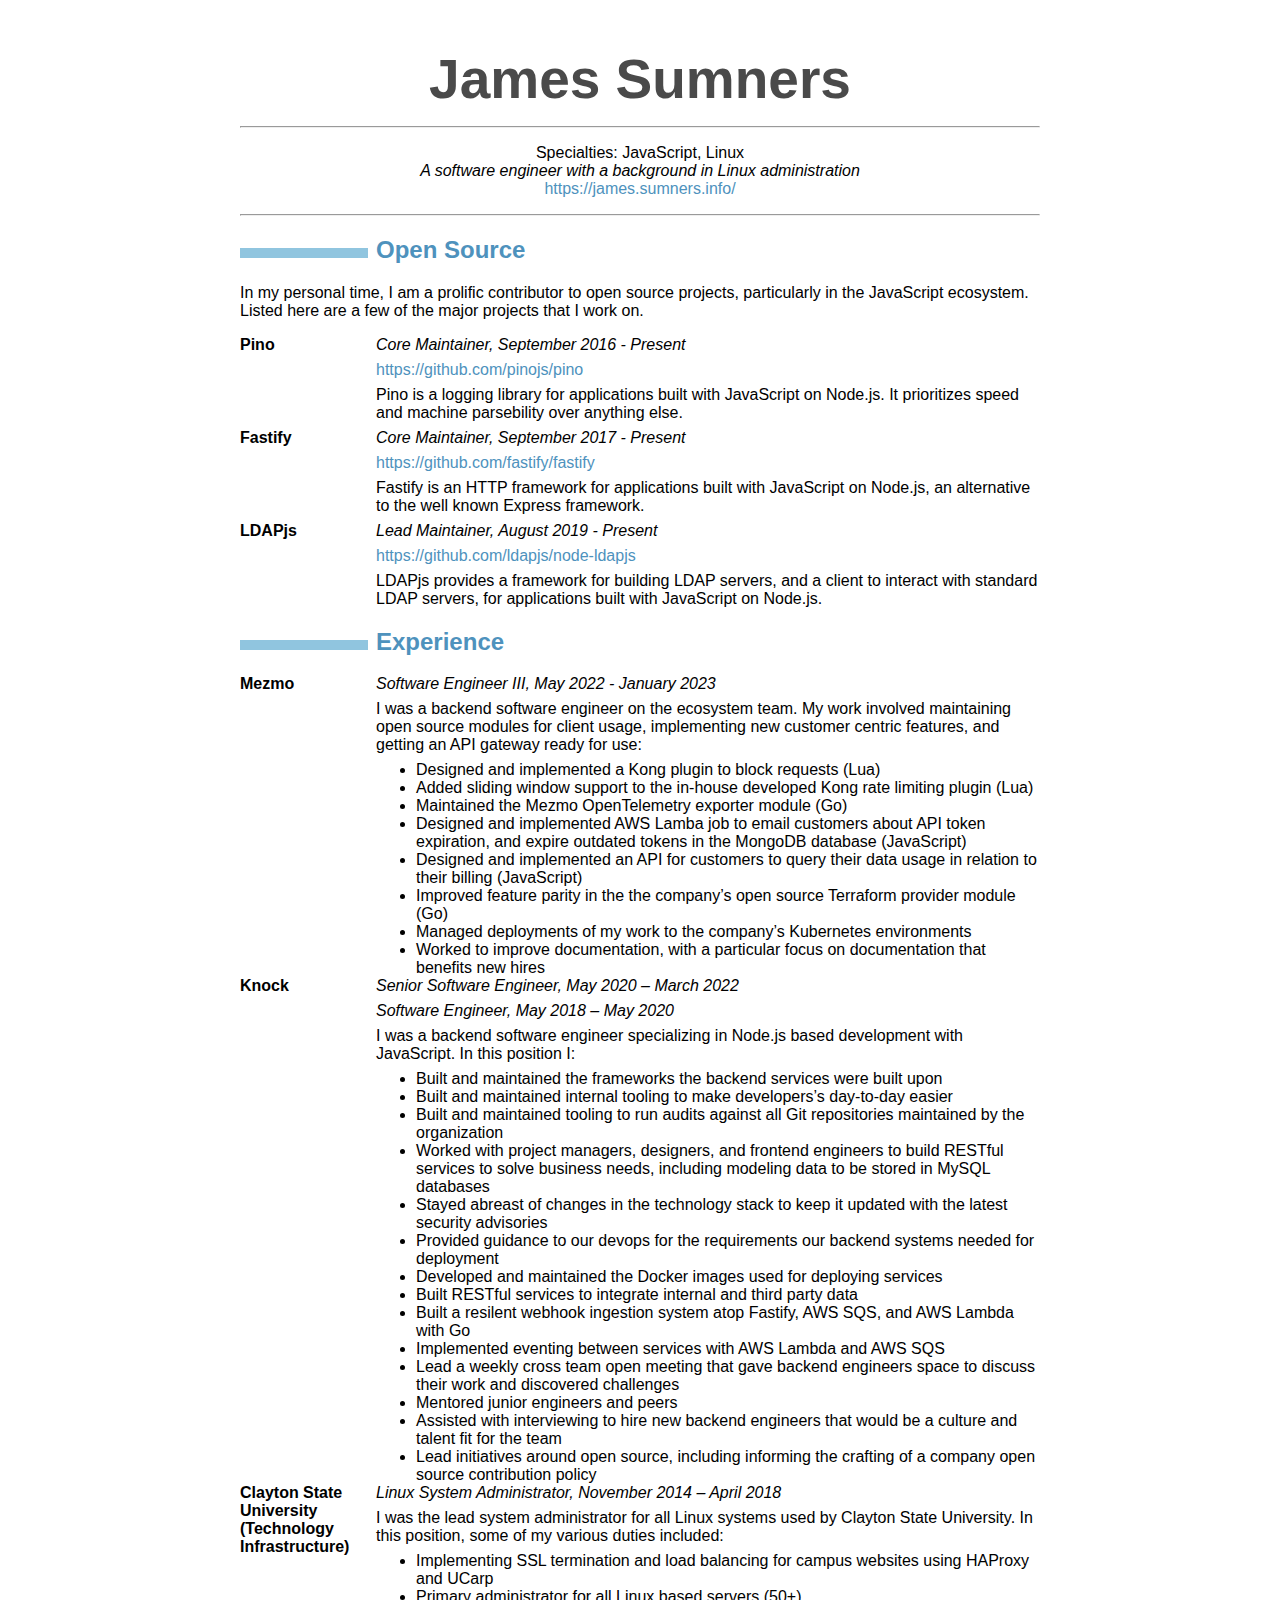
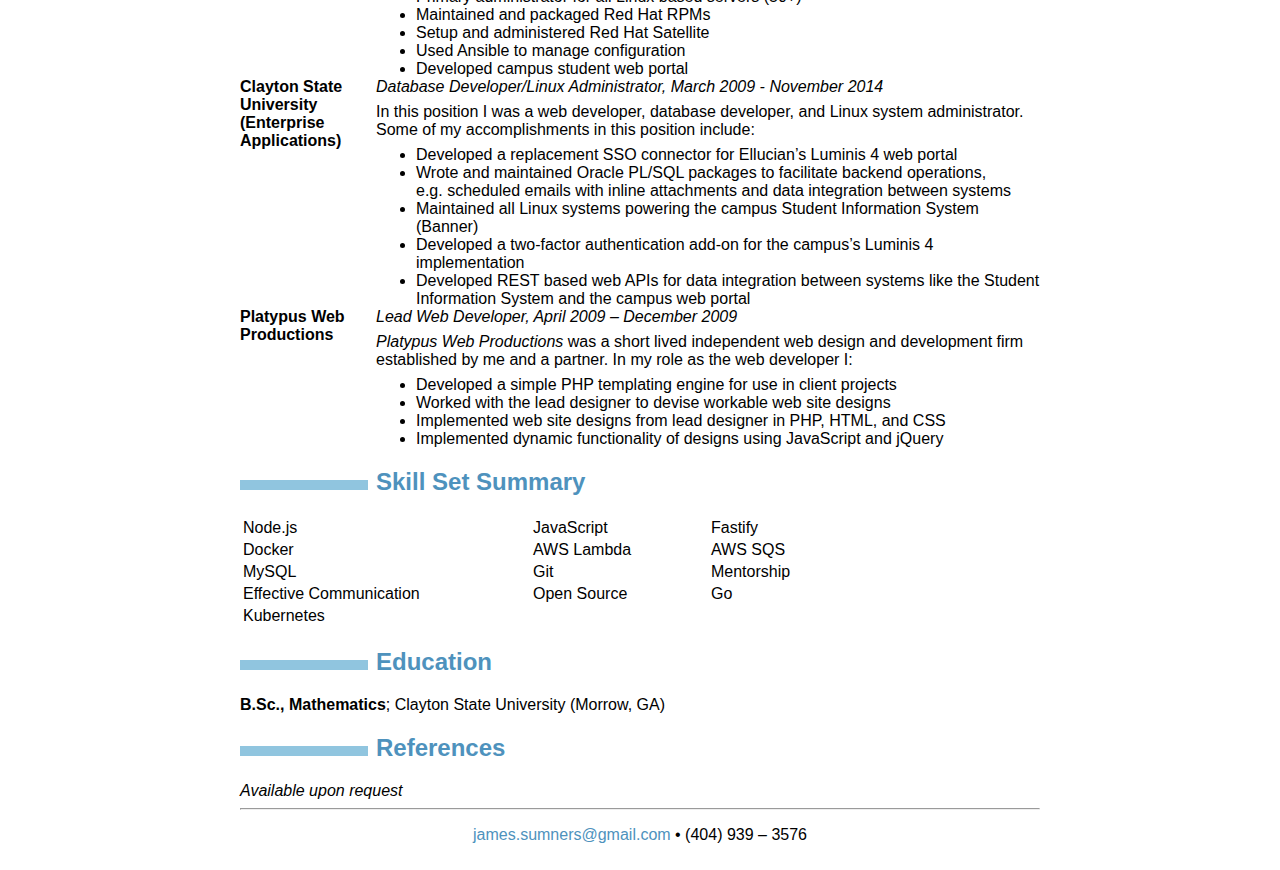
<file: cv/resume.html>
<!DOCTYPE html>
<html xmlns="http://www.w3.org/1999/xhtml" lang="" xml:lang="">
<head>
  <meta charset="utf-8" />
  <meta name="generator" content="pandoc" />
  <meta name="viewport" content="width=device-width, initial-scale=1.0, user-scalable=yes" />
  <title>James Sumners ~ Resume</title>
  <style>
    code{white-space: pre-wrap;}
    span.smallcaps{font-variant: small-caps;}
    div.columns{display: flex; gap: min(4vw, 1.5em);}
    div.column{flex: auto; overflow-x: auto;}
    div.hanging-indent{margin-left: 1.5em; text-indent: -1.5em;}
    ul.task-list{list-style: none;}
    ul.task-list li input[type="checkbox"] {
      width: 0.8em;
      margin: 0 0.8em 0.2em -1.6em;
      vertical-align: middle;
    }
    .display.math{display: block; text-align: center; margin: 0.5rem auto;}
  </style>
  <style type="text/css">
  /*
   * Copyright 2013 Christophe-Marie Duquesne <chmd@chmd.fr>
   *
   * CSS for making a resume with pandoc. Inspired by moderncv.
   *
   * This CSS document is delivered to you under the CC BY-SA 3.0 License.
   * https://creativecommons.org/licenses/by-sa/3.0/deed.en_US
   */

  /* Whole document */
  body {
      font-family: "Helvetica Neue", Helvetica, Arial, sans-serif;
      width: 800px;
      margin: auto;
      background: #FFFFFF;
      padding: 10px 10px 10px 10px;
  }

  /* Title of the resume */
  h1 {
      font-size: 55px;
      color: #4A4A4A;
      text-align:center;
      margin-bottom:15px;
  }
  h1:hover {
      background-color: #757575;
      color: #FFFFFF;
      text-shadow: 1px 1px 1px #333;
  }

  /* Titles of categories */
  h2 {
      /* This is called "sectioncolor" in the ConTeXt stylesheet. */
      color: #4E92BD;
  }
  /* There is a bar just before each category */
  h2:before {
      content: "";
      display: inline-block;
      margin-right:1%;
      width: 16%;
      height: 10px;
      /* This is called "rulecolor" in the ConTeXt stylesheet. */
      background-color: #90C5DF;
  }
  h2:hover {
      background-color: #90C5DF;
      color: #FFFFFF;
      text-shadow: 1px 1px 1px #333;
  }

  /* Definitions */
  dt {
      float: left;
      clear: left;
      width: 17%;
      /*font-weight: bold;*/
  }
  dd {
      margin-left: 17%;
  }
  p {
      margin-top:0;
      margin-bottom:7px;
  }

  /* Blockquotes */
  blockquote {
      text-align: center
  }

  /* Links */
  a {
      text-decoration: none;
      color: #4E92BD;
  }
  a:hover, a:active {
      background-color: #90C5DF;
      color: #FFFFFF;
      text-decoration: none;
      text-shadow: 1px 1px 1px #333;
  }

  /* Horizontal separators */
  hr {
      color: #D2D6D7;
  }

  table {
      width: 100%;
  }
  </style>
  <!--[if lt IE 9]>
    <script src="//cdnjs.cloudflare.com/ajax/libs/html5shiv/3.7.3/html5shiv-printshiv.min.js"></script>
  <![endif]-->
</head>
<body>
<h1 id="james-sumners">James Sumners</h1>
<hr />
<blockquote>
<p>Specialties: JavaScript, Linux<br />
<em>A software engineer with a background in Linux
administration</em><br />
<a href="https://james.sumners.info/"
class="uri">https://james.sumners.info/</a></p>
</blockquote>
<hr />
<h2 id="open-source">Open Source</h2>
<p>In my personal time, I am a prolific contributor to open source
projects, particularly in the JavaScript ecosystem. Listed here are a
few of the major projects that I work on.</p>
<dl>
<dt><strong>Pino</strong></dt>
<dd>
<p><em>Core Maintainer, September 2016 - Present</em></p>
</dd>
<dd>
<p><a href="https://github.com/pinojs/pino"
class="uri">https://github.com/pinojs/pino</a></p>
<p>Pino is a logging library for applications built with JavaScript on
Node.js. It prioritizes speed and machine parsebility over anything
else.</p>
</dd>
<dt><strong>Fastify</strong></dt>
<dd>
<p><em>Core Maintainer, September 2017 - Present</em></p>
</dd>
<dd>
<p><a href="https://github.com/fastify/fastify"
class="uri">https://github.com/fastify/fastify</a></p>
<p>Fastify is an HTTP framework for applications built with JavaScript
on Node.js, an alternative to the well known Express framework.</p>
</dd>
<dt><strong>LDAPjs</strong></dt>
<dd>
<p><em>Lead Maintainer, August 2019 - Present</em></p>
</dd>
<dd>
<p><a href="https://github.com/ldapjs/node-ldapjs"
class="uri">https://github.com/ldapjs/node-ldapjs</a></p>
<p>LDAPjs provides a framework for building LDAP servers, and a client
to interact with standard LDAP servers, for applications built with
JavaScript on Node.js.</p>
</dd>
</dl>
<h2 id="experience">Experience</h2>
<dl>
<dt><strong>Mezmo</strong></dt>
<dd>
<p><em>Software Engineer III, May 2022 - January 2023</em></p>
<p>I was a backend software engineer on the ecosystem team. My work
involved maintaining open source modules for client usage, implementing
new customer centric features, and getting an API gateway ready for
use:</p>
<ul>
<li>Designed and implemented a Kong plugin to block requests (Lua)</li>
<li>Added sliding window support to the in-house developed Kong rate
limiting plugin (Lua)</li>
<li>Maintained the Mezmo OpenTelemetry exporter module (Go)</li>
<li>Designed and implemented AWS Lamba job to email customers about API
token expiration, and expire outdated tokens in the MongoDB database
(JavaScript)</li>
<li>Designed and implemented an API for customers to query their data
usage in relation to their billing (JavaScript)</li>
<li>Improved feature parity in the the company’s open source Terraform
provider module (Go)</li>
<li>Managed deployments of my work to the company’s Kubernetes
environments</li>
<li>Worked to improve documentation, with a particular focus on
documentation that benefits new hires</li>
</ul>
</dd>
<dt><strong>Knock</strong></dt>
<dd>
<p><em>Senior Software Engineer, May 2020 – March 2022</em></p>
</dd>
<dd>
<p><em>Software Engineer, May 2018 – May 2020</em></p>
<p>I was a backend software engineer specializing in Node.js based
development with JavaScript. In this position I:</p>
<ul>
<li>Built and maintained the frameworks the backend services were built
upon</li>
<li>Built and maintained internal tooling to make developers’s
day-to-day easier</li>
<li>Built and maintained tooling to run audits against all Git
repositories maintained by the organization</li>
<li>Worked with project managers, designers, and frontend engineers to
build RESTful services to solve business needs, including modeling data
to be stored in MySQL databases</li>
<li>Stayed abreast of changes in the technology stack to keep it updated
with the latest security advisories</li>
<li>Provided guidance to our devops for the requirements our backend
systems needed for deployment</li>
<li>Developed and maintained the Docker images used for deploying
services</li>
<li>Built RESTful services to integrate internal and third party
data</li>
<li>Built a resilent webhook ingestion system atop Fastify, AWS SQS, and
AWS Lambda with Go</li>
<li>Implemented eventing between services with AWS Lambda and AWS
SQS</li>
<li>Lead a weekly cross team open meeting that gave backend engineers
space to discuss their work and discovered challenges</li>
<li>Mentored junior engineers and peers</li>
<li>Assisted with interviewing to hire new backend engineers that would
be a culture and talent fit for the team</li>
<li>Lead initiatives around open source, including informing the
crafting of a company open source contribution policy</li>
</ul>
</dd>
<dt><strong>Clayton State University (Technology
Infrastructure)</strong></dt>
<dd>
<p><em>Linux System Administrator, November 2014 – April 2018</em></p>
<p>I was the lead system administrator for all Linux systems used by
Clayton State University. In this position, some of my various duties
included:</p>
<ul>
<li>Implementing SSL termination and load balancing for campus websites
using HAProxy and UCarp</li>
<li>Primary administrator for all Linux based servers (50+)</li>
<li>Maintained and packaged Red Hat RPMs</li>
<li>Setup and administered Red Hat Satellite</li>
<li>Used Ansible to manage configuration</li>
<li>Developed campus student web portal</li>
</ul>
</dd>
<dt><strong>Clayton State University (Enterprise
Applications)</strong></dt>
<dd>
<p><em>Database Developer/Linux Administrator, March 2009 - November
2014</em></p>
<p>In this position I was a web developer, database developer, and Linux
system administrator. Some of my accomplishments in this position
include:</p>
<ul>
<li>Developed a replacement SSO connector for Ellucian’s Luminis 4 web
portal</li>
<li>Wrote and maintained Oracle PL/SQL packages to facilitate backend
operations, e.g. scheduled emails with inline attachments and data
integration between systems</li>
<li>Maintained all Linux systems powering the campus Student Information
System (Banner)</li>
<li>Developed a two-factor authentication add-on for the campus’s
Luminis 4 implementation</li>
<li>Developed REST based web APIs for data integration between systems
like the Student Information System and the campus web portal</li>
</ul>
</dd>
<dt><strong>Platypus Web Productions</strong></dt>
<dd>
<p><em>Lead Web Developer, April 2009 – December 2009</em></p>
<p><em>Platypus Web Productions</em> was a short lived independent web
design and development firm established by me and a partner. In my role
as the web developer I:</p>
<ul>
<li>Developed a simple PHP templating engine for use in client
projects</li>
<li>Worked with the lead designer to devise workable web site
designs</li>
<li>Implemented web site designs from lead designer in PHP, HTML, and
CSS</li>
<li>Implemented dynamic functionality of designs using JavaScript and
jQuery</li>
</ul>
</dd>
</dl>
<h2 id="skill-set-summary">Skill Set Summary</h2>
<table style="width:82%;">
<colgroup>
<col style="width: 36%" />
<col style="width: 22%" />
<col style="width: 23%" />
</colgroup>
<tbody>
<tr class="odd">
<td>Node.js</td>
<td>JavaScript</td>
<td>Fastify</td>
</tr>
<tr class="even">
<td>Docker</td>
<td>AWS Lambda</td>
<td>AWS SQS</td>
</tr>
<tr class="odd">
<td>MySQL</td>
<td>Git</td>
<td>Mentorship</td>
</tr>
<tr class="even">
<td>Effective Communication</td>
<td>Open Source</td>
<td>Go</td>
</tr>
<tr class="odd">
<td>Kubernetes</td>
<td></td>
<td></td>
</tr>
</tbody>
</table>
<h2 id="education">Education</h2>
<p><strong>B.Sc., Mathematics</strong>; Clayton State University
(Morrow, GA)</p>
<h2 id="references">References</h2>
<p><em>Available upon request</em></p>
<hr />
<blockquote>
<p><a href="mailto:james.sumners@gmail.com"
class="email">james.sumners@gmail.com</a> • (404) 939 – 3576</p>
</blockquote>
</body>
</html>
</file>
